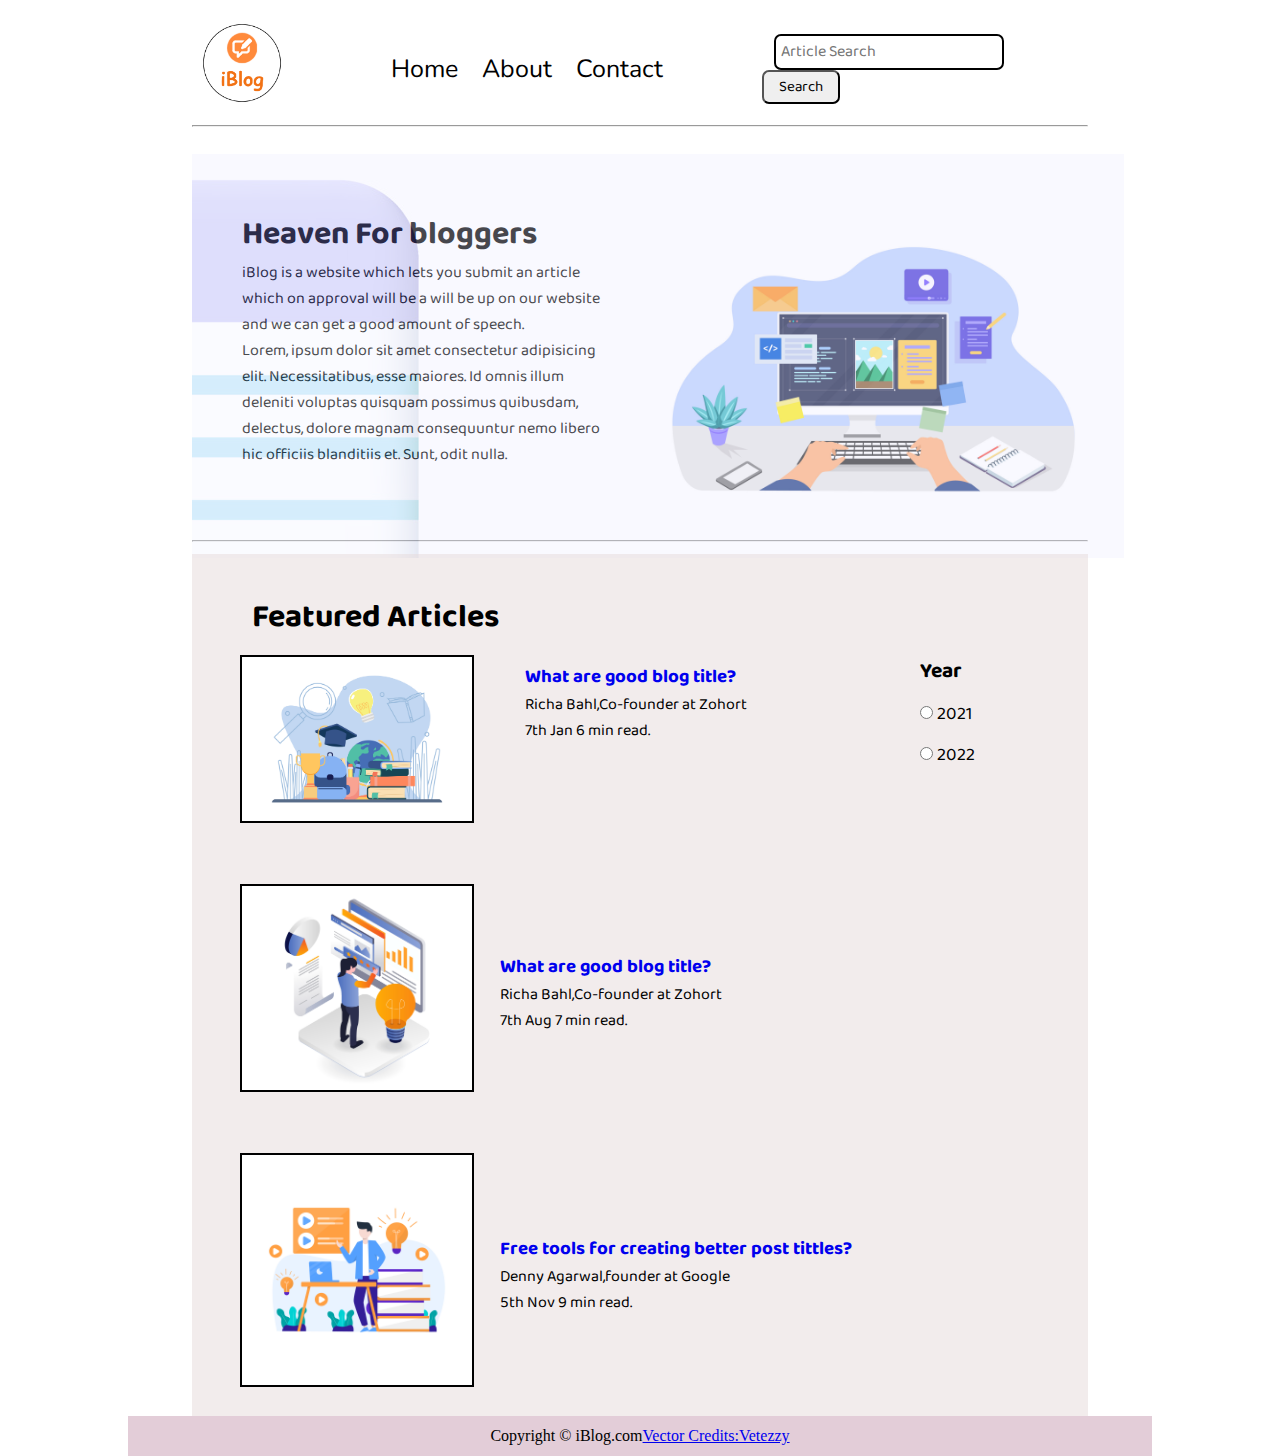
<file: index.html>
<!DOCTYPE html>
<html lang="en">
<head>
    <meta charset="UTF-8">
    <meta http-equiv="X-UA-Compatible" content="IE=edge">
    <meta name="viewport" content="width=device-width, initial-scale=1.0">
    <link rel="stylesheet" href="css/utils.css">
    <link rel="stylesheet" href="css/style.css">
    <link rel="stylesheet" href="css/phone.css">
    <title>iBlog - Heaven for bloggers</title>



</head>
<body>
    <nav class="navigation max-width-1 m-auto">
        <div class="nav-left">
            <a href="/">
                <span><img src="image/logo.png" alt=""></span>
            </a>

        <ul>
            <li><a href="/">Home</a></li>
            <li><a href="/">About</a></li>
            <li><a href="js/contact.html">Contact</a></li>
        </ul>
        </div>
        <div class="nav-right">
            <form action="js/search.html" method="get">
                <input type="text" class="form-input" name="query" placeholder="Article Search">
                <button class="btn">Search</button>
            </form>
            

            
        </div>
    </nav>
    <div class="max-width-1 m-auto">
        <hr>
    </div>
    <div class="content max-width-1 m-auto">
        <div class="content-left">
            <h1>Heaven For bloggers</h1>
            <p>iBlog is a website which lets you submit an article which on approval will be a will be up on our website and we can get  a good amount of speech.
             <p>Lorem, ipsum dolor sit amet consectetur adipisicing elit. Necessitatibus, esse maiores. Id omnis illum deleniti voluptas quisquam possimus quibusdam, delectus, dolore magnam consequuntur nemo libero hic officiis blanditiis et. Sunt, odit nulla.</p>

            </p>
        </div>
        <div class="content-right">
            <img src="image/home.jpg" alt="">
        </div>

    </div>
    <div class="max-width-1 m-auto"><hr></div>
    <div class="home-articles max-width-1 m-auto font1">
        <div class="year-box">
            <h3>Year</h3>
            <div>
                <input type="radio" name="year" id=""> 2021
            </div>
            <div>
                <input type="radio" name="year" id=""> 2022

            </div>
        </div>

        <div class="home-article">
            <div class="home-article-img">
                <h2>Featured Articles</h2>
                <img src="image/Article1.jpg" alt="">
            </div>
            <div class="home-article-content">
                <a href="js/blogpost.html"><h3>What are good blog title?</h3></a>
                <span>Richa Bahl,Co-founder at Zohort</span>
                <span>7th Jan 6 min read.</span>
            </div>
        </div>
        <div class="home-article">
            <div class="home-article-img">
                <img src="image/Article2.jpg" alt="">
            </div>
            <div class="home-article-content">
                <a href="js/blogpost.html"><h3>What are good blog title?</h3></a>
                <span>Richa Bahl,Co-founder at Zohort</span>
                <span>7th Aug 7 min read.</span>
            </div>

        </div>
        <div class="home-article">
            <div class="home-article-img">
                <img src="image/Article3.jpg" alt="">
            </div>
            <div class="home-article-content">
                <a href="js/blogpost.html"><h3>Free tools for creating better post tittles?</h3></a>
                <span>Denny Agarwal,founder at Google</span>
                <span>5th Nov 9 min read.</span>
            </div>

        </div>
    </div>
    <div class="footer max-width-2 m-auto">
        <p>Copyright &copy; iBlog.com</p>
        <a href="https://www.vecteezy.com/free-vector/graphic">Vector Credits:Vetezzy</a>


    </div>
</body>
</html>
</file>
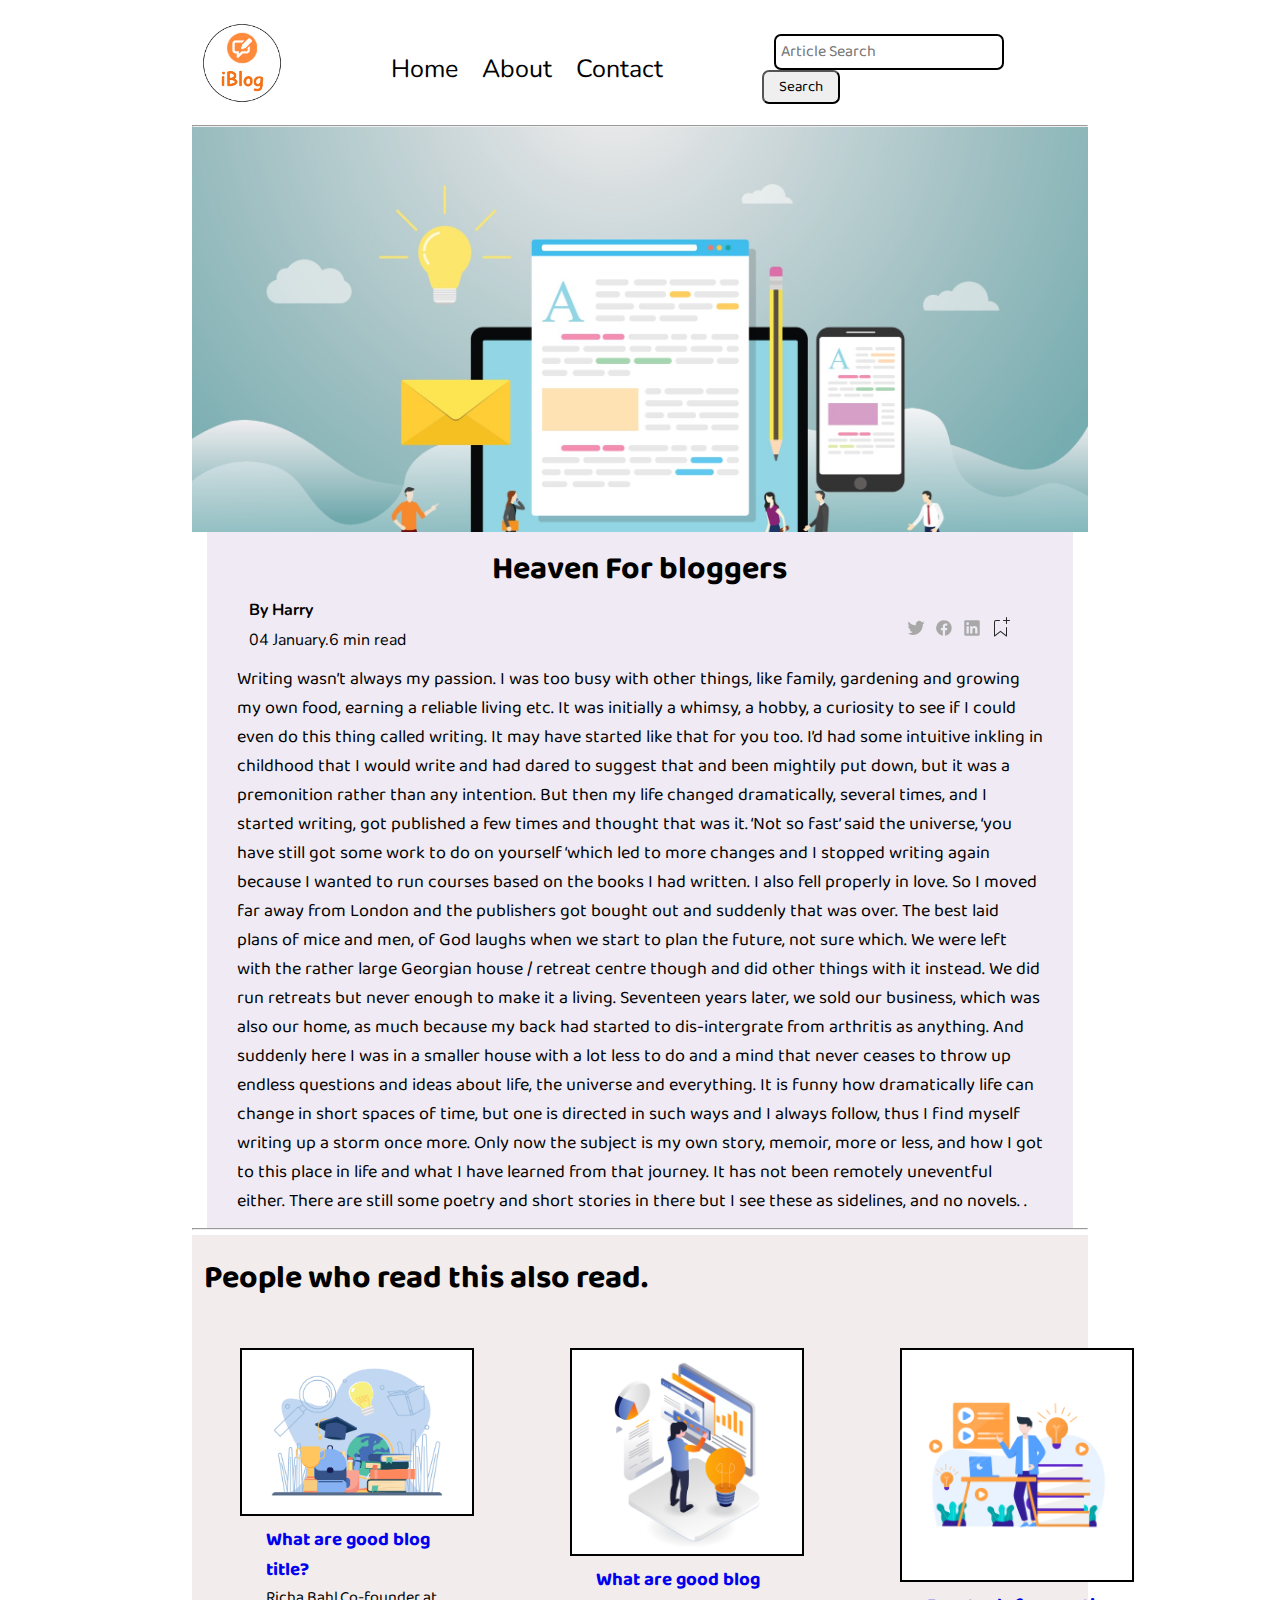
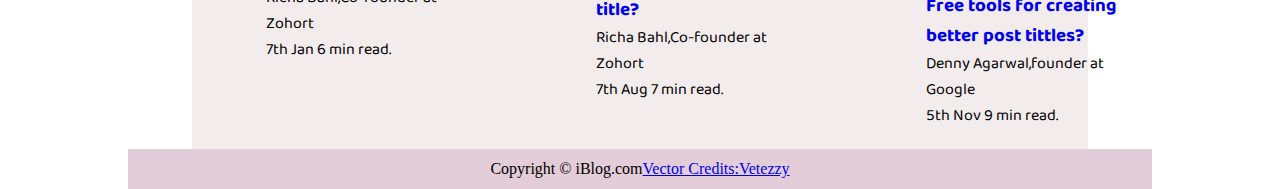
<file: js/blogpost.html>
<!DOCTYPE html>
<html lang="en">
<head>
    <meta charset="UTF-8">
    <meta http-equiv="X-UA-Compatible" content="IE=edge">
    <meta name="viewport" content="width=device-width, initial-scale=1.0">
    <link rel="stylesheet" href="../css/utils.css">
    <link rel="stylesheet" href="../css/blogpost.css">
    <link rel="stylesheet" href="../css/style.css">
    <link rel="stylesheet" href="../css/phone.css">
    <title>iBlog - Heaven for bloggers</title>



</head>
<body>
    <nav class="navigation max-width-1 m-auto">
        <div class="nav-left">
            <a href="/">
                <span><img src="../image/logo.png" alt=""></span>
            </a>



            <ul>
                <li><a href="/">Home</a></li>
                <li><a href="/">About</a></li>
                <li><a href="js/contact.html">Contact</a></li>
            </ul>
        </div>
        <div class="nav-right">
            <form action="/js/search.html" method="get">
                <input type="text" class="form-input" name="query" placeholder="Article Search">
                <button class="btn">Search</button>
            </form>



        </div>
    </nav>
    <div class="max-width-1 m-auto">
        <hr>
    </div>
    <div class="post-img max-width-1 m-auto">
        <img src="../image/blogpost1.jpg" alt="blogpost">
    </div>
    <div class="blog-post-content max-width-3 m-auto m-auto">
        <h1 class="font1">Heaven For bloggers</h1>
        <div class="blogpost-meta">
            <div class="author-info">
                <div>
                    <b>By Harry</b>
                    
                </div>
                <div>04 January.6 min read</div>

            </div>
            <div class="social">
                <svg width="24" height="24" viewBox="0 0 24 24" fill="none"><path d="M20 5.34c-.67.41-1.4.7-2.18.87a3.45 3.45 0 0 0-5.02-.1 3.49 3.49 0 0 0-1.02 2.47c0 .28.03.54.07.8a9.91 9.91 0 0 1-7.17-3.66 3.9 3.9 0 0 0-.5 1.74 3.6 3.6 0 0 0 1.56 2.92 3.36 3.36 0 0 1-1.55-.44V10c0 1.67 1.2 3.08 2.8 3.42-.3.06-.6.1-.94.12l-.62-.06a3.5 3.5 0 0 0 3.24 2.43 7.34 7.34 0 0 1-4.36 1.49l-.81-.05a9.96 9.96 0 0 0 5.36 1.56c6.4 0 9.91-5.32 9.9-9.9v-.5c.69-.49 1.28-1.1 1.74-1.81-.63.3-1.3.48-2 .56A3.33 3.33 0 0 0 20 5.33" fill="#A8A8A8"></path></svg>
                <svg width="24" height="24" viewBox="0 0 24 24" fill="none"><path d="M19.75 12.04c0-4.3-3.47-7.79-7.75-7.79a7.77 7.77 0 0 0-5.9 12.84 7.77 7.77 0 0 0 4.69 2.63v-5.49h-1.9v-2.2h1.9v-1.62c0-1.88 1.14-2.9 2.8-2.9.8 0 1.49.06 1.69.08v1.97h-1.15c-.91 0-1.1.43-1.1 1.07v1.4h2.17l-.28 2.2h-1.88v5.52a7.77 7.77 0 0 0 6.7-7.71" fill="#A8A8A8"></path></svg>
                <svg width="24" height="24" viewBox="0 0 24 24" fill="none"><path d="M19.75 5.39v13.22a1.14 1.14 0 0 1-1.14 1.14H5.39a1.14 1.14 0 0 1-1.14-1.14V5.39a1.14 1.14 0 0 1 1.14-1.14h13.22a1.14 1.14 0 0 1 1.14 1.14zM8.81 10.18H6.53v7.3H8.8v-7.3zM9 7.67a1.31 1.31 0 0 0-1.3-1.32h-.04a1.32 1.32 0 0 0 0 2.64A1.31 1.31 0 0 0 9 7.71v-.04zm8.46 5.37c0-2.2-1.4-3.05-2.78-3.05a2.6 2.6 0 0 0-2.3 1.18h-.07v-1h-2.14v7.3h2.28V13.6a1.51 1.51 0 0 1 1.36-1.63h.09c.72 0 1.26.45 1.26 1.6v3.91h2.28l.02-4.43z" fill="#A8A8A8"></path></svg>
                <svg width="25" height="25" viewBox="0 0 25 25" fill="none" class="mh" aria-label="Add to list bookmark button"><path d="M18 2.5a.5.5 0 0 1 1 0V5h2.5a.5.5 0 0 1 0 1H19v2.5a.5.5 0 1 1-1 0V6h-2.5a.5.5 0 0 1 0-1H18V2.5zM7 7a1 1 0 0 1 1-1h3.5a.5.5 0 0 0 0-1H8a2 2 0 0 0-2 2v14a.5.5 0 0 0 .8.4l5.7-4.4 5.7 4.4a.5.5 0 0 0 .8-.4v-8.5a.5.5 0 0 0-1 0v7.48l-5.2-4a.5.5 0 0 0-.6 0l-5.2 4V7z" fill="#292929"></path></svg>

            </div>
        </div>
        <p class="font1">Writing wasn’t always my passion.

            I was too busy with other things, like family, gardening and growing my own food, earning a reliable living
            etc.

            It was initially a whimsy, a hobby, a curiosity to see if I could even do this thing called writing.

            It may have started like that for you too.

            I’d had some intuitive inkling in childhood that I would write and had dared to suggest that and been
            mightily put down, but it was a premonition rather than any intention.

            But then my life changed dramatically, several times, and I started writing, got published a few times and
            thought that was it.

            ‘Not so fast’ said the universe, ‘you have still got some work to do on yourself ‘which led to more changes
            and I stopped writing again because I wanted to run courses based on the books I had written.

            I also fell properly in love.

            So I moved far away from London and the publishers got bought out and suddenly that was over. The best laid
            plans of mice and men, of God laughs when we start to plan the future, not sure which.

            We were left with the rather large Georgian house / retreat centre though and did other things with it
            instead. We did run retreats but never enough to make it a living.

            Seventeen years later, we sold our business, which was also our home, as much because my back had started to
            dis-intergrate from arthritis as anything. And suddenly here I was in a smaller house with a lot less to do
            and a mind that never ceases to throw up endless questions and ideas about life, the universe and
            everything.

            It is funny how dramatically life can change in short spaces of time, but one is directed in such ways and I
            always follow, thus I find myself writing up a storm once more. Only now the subject is my own story,
            memoir, more or less, and how I got to this place in life and what I have learned from that journey. It has
            not been remotely uneventful either. There are still some poetry and short stories in there but I see these
            as sidelines, and no novels.

            .

        </p>

    </div>
    <div class="max-width-1 m-auto">
        <hr>
    </div>
    <div class="home-articles max-width-1 m-auto font1">
        <h2>People who read this also read.</h2>
        <div class="row">

            <div class="home-article more-post">
                <div class="home-article-img">
                    <img src="../image/Article1.jpg" alt="">
                </div>
                <div class="home-article-content">
                    <a href="js/blogpost.html">
                        <h3>What are good blog title?</h3>
                    </a>
                    <span>Richa Bahl,Co-founder at Zohort</span>
                    <span>7th Jan 6 min read.</span>
                </div>
            </div>
            <div class="home-article more-post">
                <div class="home-article-img">
                    <img src="../image/Article2.jpg" alt="">
                </div>
                <div class="home-article-content">
                    <a href="js/blogpost.html">
                        <h3>What are good blog title?</h3>
                    </a>
                    <span>Richa Bahl,Co-founder at Zohort</span>
                    <span>7th Aug 7 min read.</span>
                </div>
    
            </div>
            <div class="home-article more-post">
                <div class="home-article-img">
                    <img src="../image/Article3.jpg" alt="">
                </div>
                <div class="home-article-content">
                    <a href="js/blogpost.html">
                        <h3>Free tools for creating better post tittles?</h3>
                    </a>
                    <span>Denny Agarwal,founder at Google</span>
                    <span>5th Nov 9 min read.</span>
                </div>
    
            </div>
        </div>
    </div>
    <div class="footer max-width-2 m-auto">
        <p>Copyright &copy; iBlog.com</p>
        <a href="https://www.vecteezy.com/free-vector/graphic">Vector Credits:Vetezzy</a>


    </div>
</body>
</html>
</file>
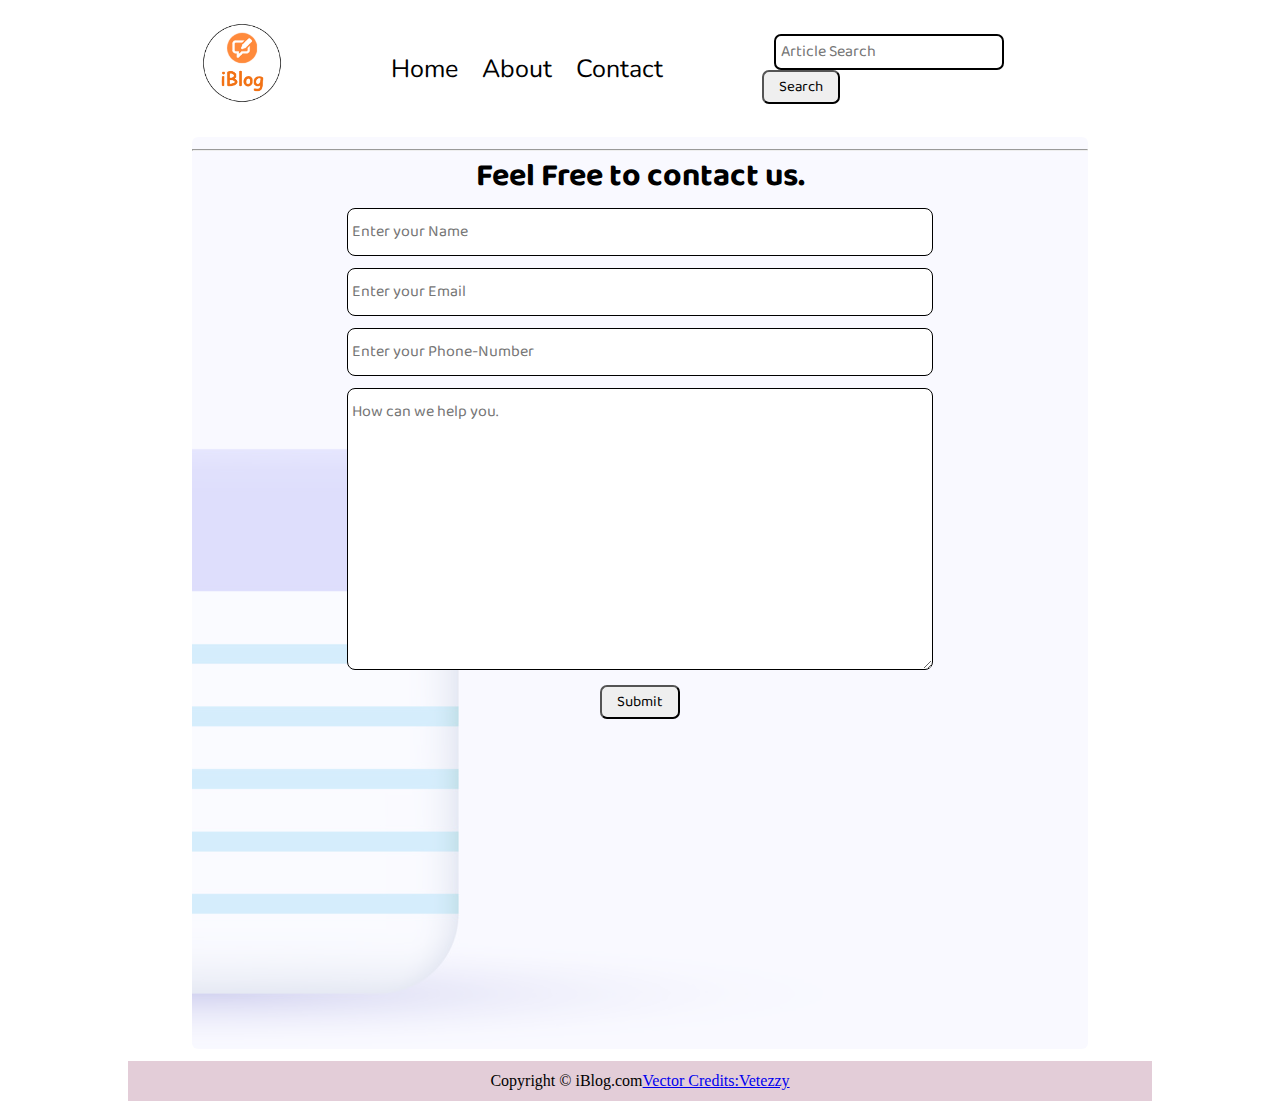
<file: js/contact.html>
<!DOCTYPE html>
<html lang="en">
<head>
    <meta charset="UTF-8">
    <meta http-equiv="X-UA-Compatible" content="IE=edge">
    <meta name="viewport" content="width=device-width, initial-scale=1.0">
    <link rel="stylesheet" href="../css/utils.css">
    <link rel="stylesheet" href="../css/style.css">
    <link rel="stylesheet" href="../css/contact.css">
    <link rel="stylesheet" href="../css/phone.css">
    <title>iBlog - Heaven for bloggers</title>



</head>
<body>
    <nav class="navigation max-width-1 m-auto">
        <div class="nav-left">
            <a href="/">
                <span><img src="../image/logo.png" alt=""></span>
            </a>
        <ul>
            <li><a href="/">Home</a></li>
            <li><a href="/">About</a></li>
            <li><a href="/js/contact.html">Contact</a></li>
        </ul>
        </div>
        <div class="nav-right">
            <form action="js/search.html">
                <input type="text" class="form-input" name="query" placeholder="Article Search">
                <button class="btn">Search</button>

            </form>
        </div>
    </nav>
    <div class="contact-content max-width-1 m-auto font1">
    
        <div class="max-width-1 m-auto"><hr></div>
        <div class="contact-form">
            <h2>Feel Free to contact us.</h2>
            <div class="form-box">
                <input type="text" placeholder="Enter your Name">
            </div>
            <div class="form-box">
                <input type="text" placeholder="Enter your Email">
            </div>
            <div class="form-box">
                <input type="text" placeholder="Enter your Phone-Number">
            </div>
            <div class="form-box">
                <textarea name="" id="" cols="30" rows="10" placeholder="How can we help you."></textarea>
            </div>

            <div class="form-box">
                <button class="btn">Submit</button>
            </div>
        </div>

    </div>
    
    <div class="footer max-width-2 m-auto">
        <p>Copyright &copy; iBlog.com</p>
        <a href="https://www.vecteezy.com/free-vector/graphic">Vector Credits:Vetezzy</a>


    </div>
</body>
</html>
</file>
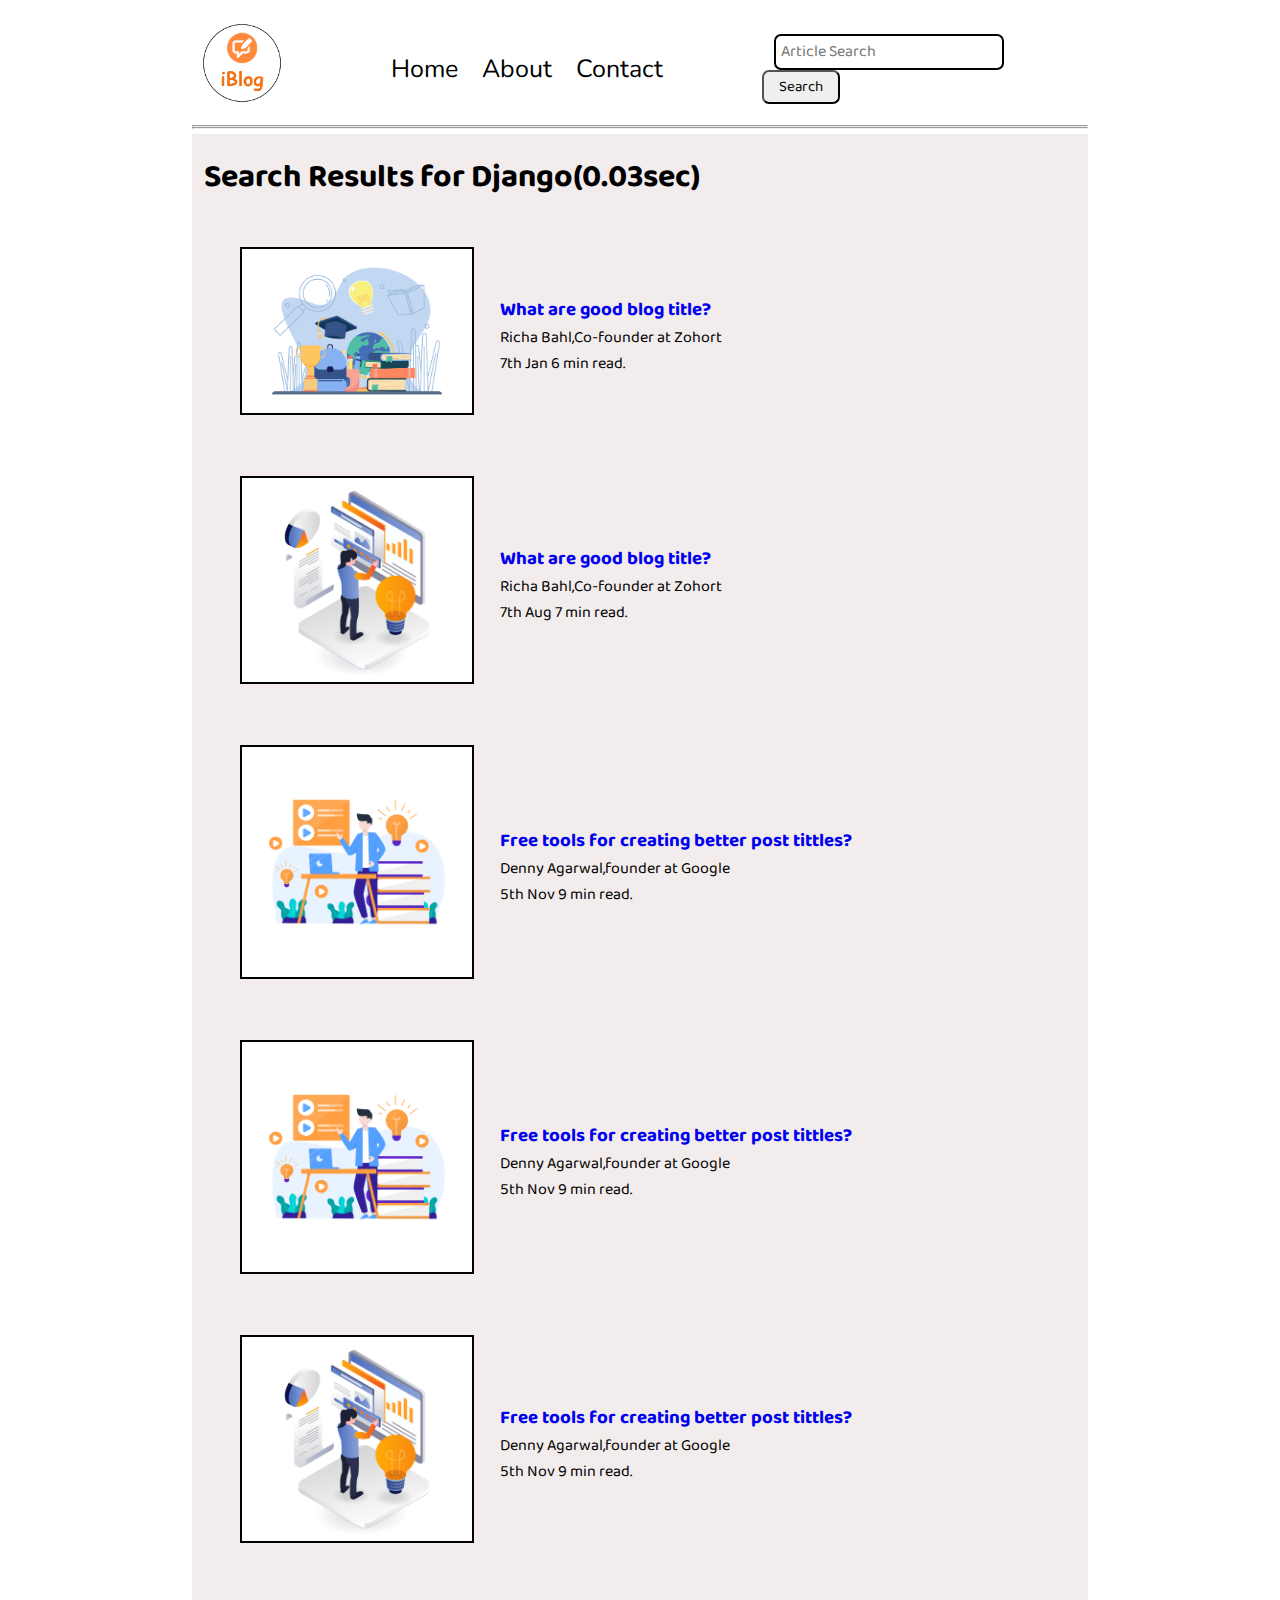
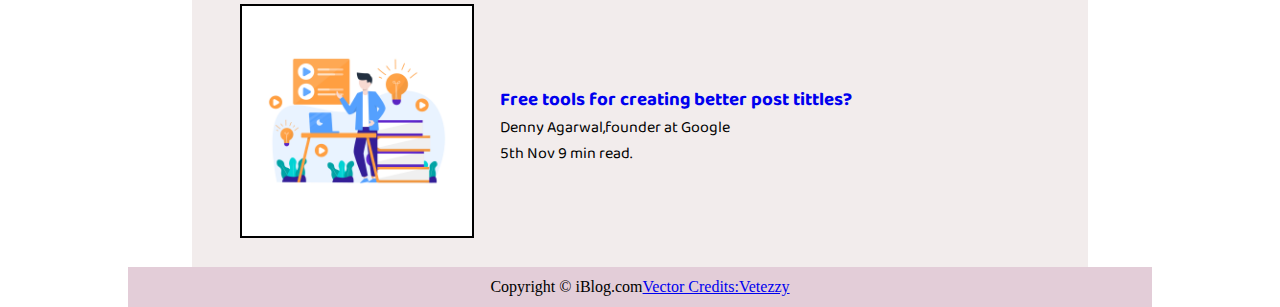
<file: js/search.html>
<!DOCTYPE html>
<html lang="en">
<head>
    <meta charset="UTF-8">
    <meta http-equiv="X-UA-Compatible" content="IE=edge">
    <meta name="viewport" content="width=device-width, initial-scale=1.0">
    <link rel="stylesheet" href="../css/utils.css">
    <link rel="stylesheet" href="../css/style.css">
    <link rel="stylesheet" href="../css/phone.css">
    <title>iBlog - Heaven for bloggers</title>



</head>
<body>
    <nav class="navigation max-width-1 m-auto">
        <div class="nav-left">
            <a href="/">
                <span><img src="../image/logo.png" alt=""></span>
            </a>

          

        <ul>
            <li><a href="/">Home</a></li>
            <li><a href="/">About</a></li>
            <li><a href="/js/contact.html">Contact</a></li>
        </ul>
        </div>
        <div class="nav-right">
            <form action="js/search.html">
                <input type="text" class="form-input" name="query" placeholder="Article Search">
                <button class="btn">Search</button>

            </form>
        </div>
    </nav>
    <div class="max-width-1 m-auto">
        <hr>
    </div>

    <div class="max-width-1 m-auto"><hr></div>
    <div class="home-articles max-width-1 m-auto font1">
        <h2>Search Results for Django(0.03sec)</h2>
        <div class="home-article">
            <div class="home-article-img">
                <img src="../image/Article1.jpg" alt="">
            </div>
            <div class="home-article-content">
                <a href="js/blogpost.html"><h3>What are good blog title?</h3></a>
                <span>Richa Bahl,Co-founder at Zohort</span>
                <span>7th Jan 6 min read.</span>
            </div>
        </div>
        <div class="home-article">
            <div class="home-article-img">
                <img src="../image/Article2.jpg" alt="">
            </div>
            <div class="home-article-content">
                <a href="js/blogpost.html"><h3>What are good blog title?</h3></a>
                <span>Richa Bahl,Co-founder at Zohort</span>
                <span>7th Aug 7 min read.</span>
            </div>

        </div>
        <div class="home-article">
            <div class="home-article-img">
                <img src="../image/Article3.jpg" alt="">
            </div>
            <div class="home-article-content">
                <a href="js/blogpost.html"><h3>Free tools for creating better post tittles?</h3></a>
                <span>Denny Agarwal,founder at Google</span>
                <span>5th Nov 9 min read.</span>
            </div>

        </div>
        <div class="home-article">
            <div class="home-article-img">
                <img src="../image/Article3.jpg" alt="">
            </div>
            <div class="home-article-content">
                <a href="js/blogpost.html"><h3>Free tools for creating better post tittles?</h3></a>
                <span>Denny Agarwal,founder at Google</span>
                <span>5th Nov 9 min read.</span>
            </div>

        </div>
        <div class="home-article">
            <div class="home-article-img">
                <img src="../image/Article2.jpg" alt="">
            </div>
            <div class="home-article-content">
                <a href="js/blogpost.html"><h3>Free tools for creating better post tittles?</h3></a>
                <span>Denny Agarwal,founder at Google</span>
                <span>5th Nov 9 min read.</span>
            </div>

        </div>
        <div class="home-article">
            <div class="home-article-img">
                <img src="../image/Article3.jpg" alt="">
            </div>
            <div class="home-article-content">
                <a href="js/blogpost.html"><h3>Free tools for creating better post tittles?</h3></a>
                <span>Denny Agarwal,founder at Google</span>
                <span>5th Nov 9 min read.</span>
            </div>

        </div>
    </div>
    <div class="footer max-width-2 m-auto">
        <p>Copyright &copy; iBlog.com</p>
        <a href="https://www.vecteezy.com/free-vector/graphic">Vector Credits:Vetezzy</a>


    </div>
</body>
</html>
</file>
<file: css/utils.css>
@import url('https://fonts.googleapis.com/css2?family=Assistant&family=Baloo+Bhai+2&family=Nunito:ital,wght@1,300&display=swap');

:root{
    --main-bg-color:rgb(209, 121, 121);
    --font1:'Baloo Bhai 2', cursive;
    --font2:'Nunito', sans-serif;
}
.font1{
    font-family: var(--font1);
}
.font2{
    font-family: var(--font2);
}

.max-width-1{
    max-width: 70vw;

}
.max-width-2{
    max-width: 80vw;

}
.max-width-3{
    max-width:63vw ;
}
.m-auto{
    margin: auto;
}
.center{
    text-align: center;
}
.btn{

}
</file>
<file: css/style.css>
@import url('https://fonts.googleapis.com/css2?family=Assistant&family=Baloo+Bhai+2&family=Nunito:ital,wght@1,300&display=swap');
*{
    margin: 0;
    padding: 0;
}
.navigation{
    margin-top: 13px;
    /* height: 74px; */
    /* background-color: blue; */
    display: flex;
    justify-content: space-between;
    align-items: center;
    font-family: var(--font1);
}
.nav-left{
    font-size: 22px;
    display: flex;
    
}
/* .nav-left span{
    font-size: 2.0rem;
} */
.nav-left span img{
    width: 100px;
}
.nav-left ul{
    display: flex;
    align-items: center;
    margin: 0 77px;
    font-size: 25px;
    padding: 0px 10px;
}
.nav-left ul li{
    list-style: none;
    margin: 0 12px;
    font-family: var(--font2);
    

}
.nav-left ul li a{
    text-decoration: none;
    color: black;
    /* transition: all 0.2s ease-in-out; */
    
}
.nav-left ul li a:hover{
    color: var(--main-bg-color);
    font-weight: bolder;
    
}
/* .nav-right{

} */
.form-input{
    padding: 3px 5px;
    margin: 0px 12px;
    font-size: 16px;
    border-radius: 7px;
    border: 2px solid black;
    font-family: var(--font1);
    
}
.btn{
    padding: 3px 15px;
    font-size: 15px;
    border-radius: 7px;
    cursor: pointer;
    font-family: var(--font1);
    transition: all 0.4s ease-in-out;
}
.btn:hover{
    background-color: var(--main-bg-color);
    color: white;

    
}
.content{
    padding-top: 12px;
    height: 100%;
    display: flex;
    /* background-color: antiquewhite; */
    padding: 18px;
    margin-top: 9px;
    position: relative;
    border-radius: 6px;


    /* background-color: red; */

}
.content::before{
    content: "";
    background: url('../image/bg2.jpg') no-repeat right center;
    position: absolute;
    width: 100%;
    height: inherit;
    opacity: 0.3;
    /* padding: 12px; */

}

.content-left{
    /* width: 50%; */
    font-family: var(--font1);
    display: flex;
    flex-direction: column;
    /* align-items: center; */
    justify-content: center;
    padding: 50px;

}
/* .content-right{
    /* width: 50%; */


.content-right img{
    height: 300px;
    margin-top: 64px;
    /* border-radius: 1060px; */
    /* border: 2px solid black; */

}
.home-article{
    display: flex;
    margin-top: 12px;
    padding:20px 48px;
}
.home-article img{
    width: 230px;
    border: 2px solid black;
}
.home-article-content{
    align-self: center;
    /* justify-content: center; */
}
.home-article-content{
    margin-left: 26px;

}
.home-articles{
    /* height:55%; */
    position: relative;
    background-color:rgb(230, 218, 218,0.5);
    margin-top: 5px;
}
.year-box{
    position: absolute;
    width: 134px;
    height: 155px;
    right: 34px;
    top: 100px;
    font-size: 18px;
    /* background-color: red; */

}
.year-box div{
    margin: 12px 0px;
}
.home-articles h2 {
    padding-top: 18px;
    font-size: 2.0rem;
    padding-bottom: 12px;

    padding-left: 12px;
}
.home-article-content a{
    text-decoration: none;
    /* color: ; */
}
.home-article-content{
    /* align-items: center; */
    display: flex;
    flex-direction: column;

}
.footer{
    height: 40px;
    background-color:rgb(224, 200, 212,0.9);
    display: flex;
    align-items: center;
    justify-content: center;

}
</file>
<file: css/phone.css>
@media  screen  and (max-width:1260px){
    .navigation{
        flex-direction: column;
        margin-bottom: 23px;
    }
    .nav-left{
        flex-direction: column;
        text-align: center;
        margin: 12px;
    }
    .form-input {
        width: 50%;
        padding: 6px 5px;
        font-size: 12px;
        border-radius: 8px;
    }
    .content-right{
        display: none;
    }
    .home-article{
        flex-direction: column;
    }
    .home-articles h2{
        font-size: 1.5rem;
        padding-left: 5px;
        /* padding-left: 70px; */
    }
    .home-article img{
        width: 163px;
        /* text-align: center; */
        /* margin: auto; */
    }
    .home-article-img{
        text-align: center;
    }
    .year-box{
        display: none;
    }
    .footer{
        height: 29px;
    }
    .form-box input,.form-box textarea{
        width: 66vw;

    }
    .contact-content{
        padding-top: 50px;
        height: 100vh;
    } 
    .post-img{
        height: 200px;
    }
    .row{
        flex-direction: column;
    }
    .social{
        padding: 0;
    }
    .footer{
        display: flex;
        flex-direction: column;
    }





    
}
</file>
<file: css/blogpost.css>
.post-img {
    height: 405px;
    overflow: hidden;
    /* margin-top: 14px; */
    
}
.post-img img{
    width: 100%;

}
.blog-post-content{
    background-color: rgb(223, 214, 233,0.5);
    padding: 12px 30px;
}
.blog-post-content h1{
    text-align: center;
}
.blog-post-content p{
    font-size: 18px;
}
.row{
    display: flex;
}
.more-post{
    display: flex;
    flex-direction: column;

}
.blogpost-meta{
    /* background-color: red; */
    display: flex;
    height: 70px;
    justify-content: space-between;
}
.author-info {
    /* margin: 5px 0px; */
}
.author-info div{
    padding: 4px 12px;
    font-family: var(--font2);
}
.social
{
    padding-right: 30px;
    padding-top: 20px;
    cursor: pointer;
}
</file>
<file: css/contact.css>
.contact-content{
    padding-top: 12px;
    height: 100vh;
    /* display: flex; */
    /* background-color: antiquewhite; */
    margin-top: 9px;
    position: relative;
    border-radius: 6px;
    margin-top: 12px;
    margin-bottom: 12px;
    overflow: hidden;
}
.contact-content::before{
    content: "";
    background: url('/image/bg2.jpg') no-repeat right center;
    position: absolute;
    width: 100%;
    top: 0px;
    height: inherit;
    z-index: -1;
    opacity: 0.3;
    padding: 38px;
    /* padding: 12px; */

}
.contact-form{
    display: flex;
    flex-direction: column;
    font-family: var(--font1);
    justify-content: center;
    align-items: center;
}
.contact-form h2{
    font-size: 2.0rem;
}
.form-box input,.form-box textarea{
    width: 45vw;
    padding: 10px 4px;
    margin: 6px;
    border: 1px solid black;
    border-radius: 8px;
    font-size: 16px;
    font-family: var(--font1);

}
</file>
